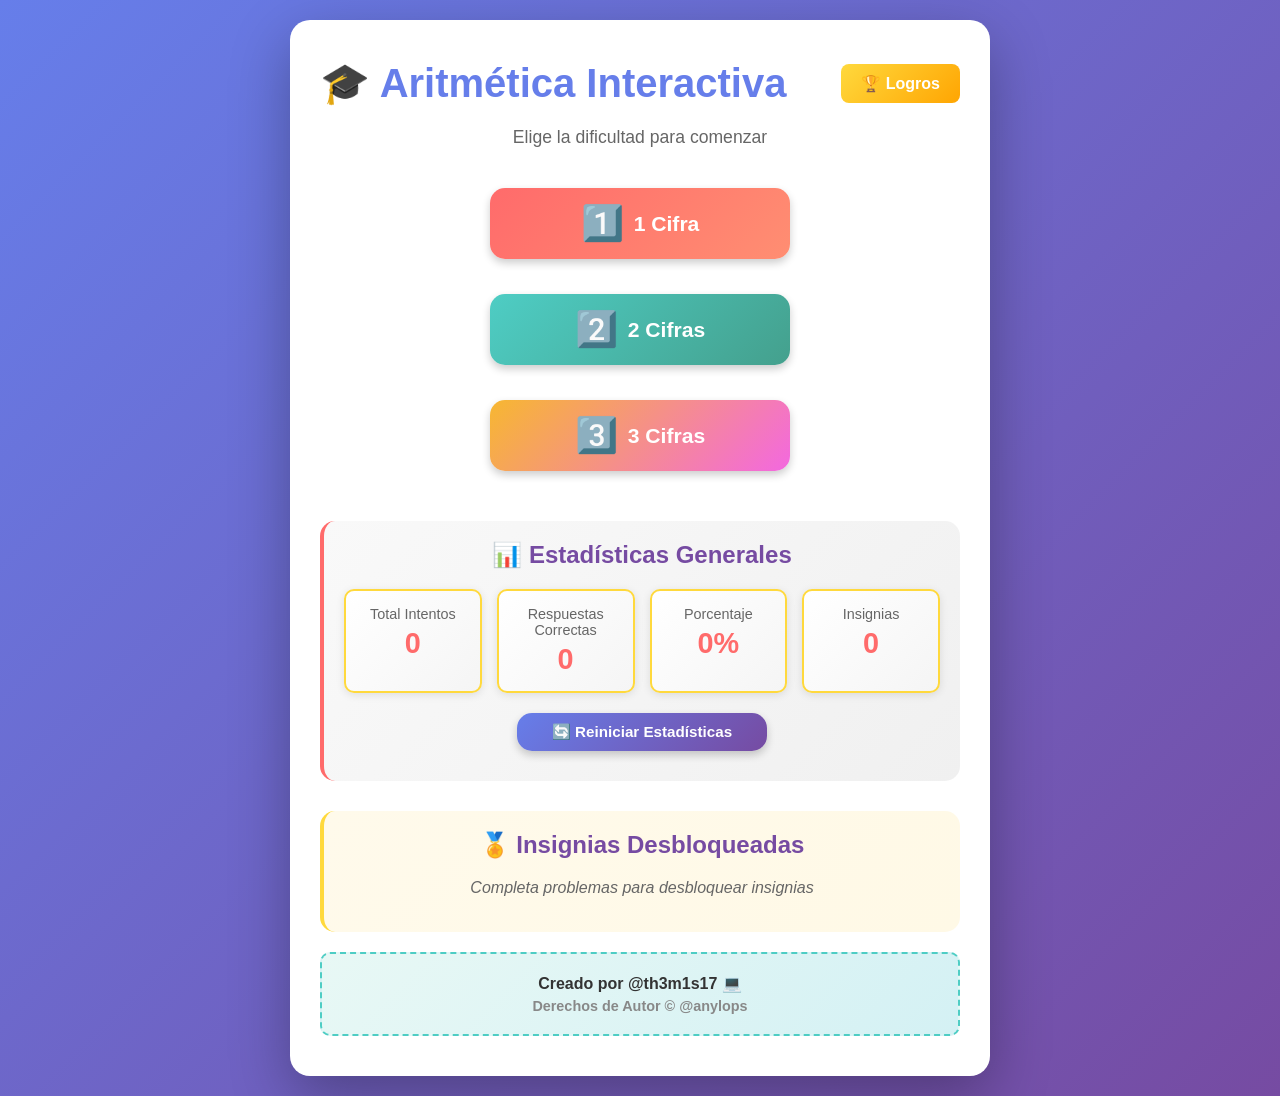
<file: index.html>
<!DOCTYPE html>
<html lang="es">
<head>
    <meta charset="UTF-8">
    <meta name="viewport" content="width=device-width, initial-scale=1.0">
    <title>Aritmética Interactiva - Suma y Resta</title>
    <link rel="stylesheet" href="styles.css">
</head>
<body>
    <div id="app">
        <!-- PANTALLA PRINCIPAL -->
        <div id="mainScreen" class="screen active">
            <div class="container">
                <div class="header">
                    <h1>🎓 Aritmética Interactiva</h1>
                    <button class="btn-achievements" onclick="showAchievements()">🏆 Logros</button>
                </div>
                <p class="subtitle">Elige la dificultad para comenzar</p>
                
                <div class="menu-buttons">
                    <button class="btn btn-primary" onclick="selectDifficulty(1)">
                        <span class="emoji">1️⃣</span>
                        <span class="text">1 Cifra</span>
                    </button>
                    <button class="btn btn-success" onclick="selectDifficulty(2)">
                        <span class="emoji">2️⃣</span>
                        <span class="text">2 Cifras</span>
                    </button>
                    <button class="btn btn-danger" onclick="selectDifficulty(3)">
                        <span class="emoji">3️⃣</span>
                        <span class="text">3 Cifras</span>
                    </button>
                </div>

                <div class="info-section">
                    <h3>📊 Estadísticas Generales</h3>
                    <div class="stats-grid">
                        <div class="stat-box">
                            <span class="stat-label">Total Intentos</span>
                            <span class="stat-value" id="totalAttempts">0</span>
                        </div>
                        <div class="stat-box">
                            <span class="stat-label">Respuestas Correctas</span>
                            <span class="stat-value" id="correctCount">0</span>
                        </div>
                        <div class="stat-box">
                            <span class="stat-label">Porcentaje</span>
                            <span class="stat-value" id="percentage">0%</span>
                        </div>
                        <div class="stat-box">
                            <span class="stat-label">Insignias</span>
                            <span class="stat-value" id="badgeCount">0</span>
                        </div>
                    </div>
                    <button class="btn btn-secondary" onclick="resetStats()">🔄 Reiniciar Estadísticas</button>
                </div>

                <!-- Insignias desbloqueadas en la pantalla principal -->
                <div class="badges-preview" id="badgesPreview">
                    <h3>🏅 Insignias Desbloqueadas</h3>
                    <div class="badges-container" id="badgesPreviewContainer"></div>
                </div>

                <!-- Créditos del autor -->
                <div class="author-section">
                    <p>Creado por <strong>@th3m1s17</strong> 💻</p>
                    <p style="font-size: 0.9em; color: #888;">Derechos de Autor © @anylops</p>
                </div>
            </div>
        </div>

        <!-- PANTALLA DE LOGROS COMPLETA -->
        <div id="achievementsScreen" class="screen">
            <div class="container">
                <button class="btn-back" onclick="backToMain()">← Volver</button>
                <h2>🏆 Panel de Logros</h2>
                
                <div class="achievements-grid" id="achievementsGrid"></div>
            </div>
        </div>

        <!-- PANTALLA DE SELECCIÓN DE OPERACIÓN -->
        <div id="operationScreen" class="screen">
            <div class="container">
                <button class="btn-back" onclick="backToMain()">← Volver</button>
                <h2 id="difficultyTitle"></h2>
                <p class="subtitle">Elige la operación</p>
                
                <div class="operation-buttons">
                    <button class="btn btn-success" onclick="startProblem('suma')">
                        <span class="emoji">➕</span>
                        <span class="text">Suma</span>
                    </button>
                    <button class="btn btn-danger" onclick="startProblem('resta')">
                        <span class="emoji">➖</span>
                        <span class="text">Resta</span>
                    </button>
                    <button class="btn btn-warning" onclick="startProblem('mixta')">
                        <span class="emoji">🎲</span>
                        <span class="text">Modo Mixto</span>
                    </button>
                </div>
            </div>
        </div>

        <!-- PANTALLA DE PROBLEMA -->
        <div id="problemScreen" class="screen">
            <div class="container">
                <button class="btn-back" onclick="backToOperation()">← Volver</button>
                <div class="progress-bar">
                    <div class="progress-fill" id="progressFill"></div>
                </div>
                <div class="problem-card">
                    <h3 id="operationTitle"></h3>
                    
                    <!-- Problema - VISTA VERTICAL -->
                    <div class="operation-display">
                        <div class="vertical-operation">
                            <!-- Primera fila: primer número -->
                            <div class="math-row">
                                <span class="math-number" id="num1"></span>
                            </div>
                            <!-- Segunda fila: operador + segundo número -->
                            <div class="math-row">
                                <span class="math-operator" id="operator"></span>
                                <span class="math-number" id="num2"></span>
                            </div>
                            <!-- Línea divisoria -->
                            <div class="math-line"></div>
                            <!-- Resultado -->
                            <div class="math-row">
                                <span class="math-result" id="answer">?</span>
                            </div>
                        </div>
                    </div>

                    <!-- Explicación paso a paso -->
                    <div class="step-by-step">
                        <button class="btn-toggle" onclick="toggleSteps()">📋 Mostrar Pasos</button>
                        <div id="steps" class="steps-container" style="display: none;"></div>
                    </div>

                    <!-- Área de respuesta -->
                    <div class="answer-area">
                        <label for="userAnswer">Tu respuesta:</label>
                        <div class="input-group">
                            <input 
                                type="number" 
                                id="userAnswer" 
                                placeholder="Ingresa tu respuesta"
                                onkeypress="handleKeyPress(event)"
                            >
                            <button class="btn-clear" onclick="clearAnswer()">✕</button>
                        </div>
                    </div>

                    <!-- Botones de acción -->
                    <div class="action-buttons">
                        <button class="btn btn-submit" onclick="checkAnswer()">✓ Verificar</button>
                        <button class="btn btn-hint" onclick="showHint()">💡 Pista</button>
                    </div>

                    <!-- Pista -->
                    <div id="hintBox" class="hint-box" style="display: none;"></div>
                </div>
            </div>
        </div>

        <!-- MODAL DE LOGRO DESBLOQUEADO -->
        <div id="achievementModal" class="modal" style="display: none;">
            <div class="modal-content">
                <div class="modal-header">
                    <h2>🎉 ¡Logro Desbloqueado!</h2>
                </div>
                <div class="modal-body">
                    <div class="achievement-popup">
                        <div class="achievement-icon" id="achievementIcon"></div>
                        <h3 id="achievementName"></h3>
                        <p id="achievementDescription"></p>
                    </div>
                </div>
                <div class="modal-footer">
                    <button class="btn btn-primary" onclick="closeAchievementModal()">Continuar</button>
                </div>
            </div>
        </div>
    </div>

    <script src="achievements.js"></script>
    <script src="script.js"></script>
</body>
</html>
</file>
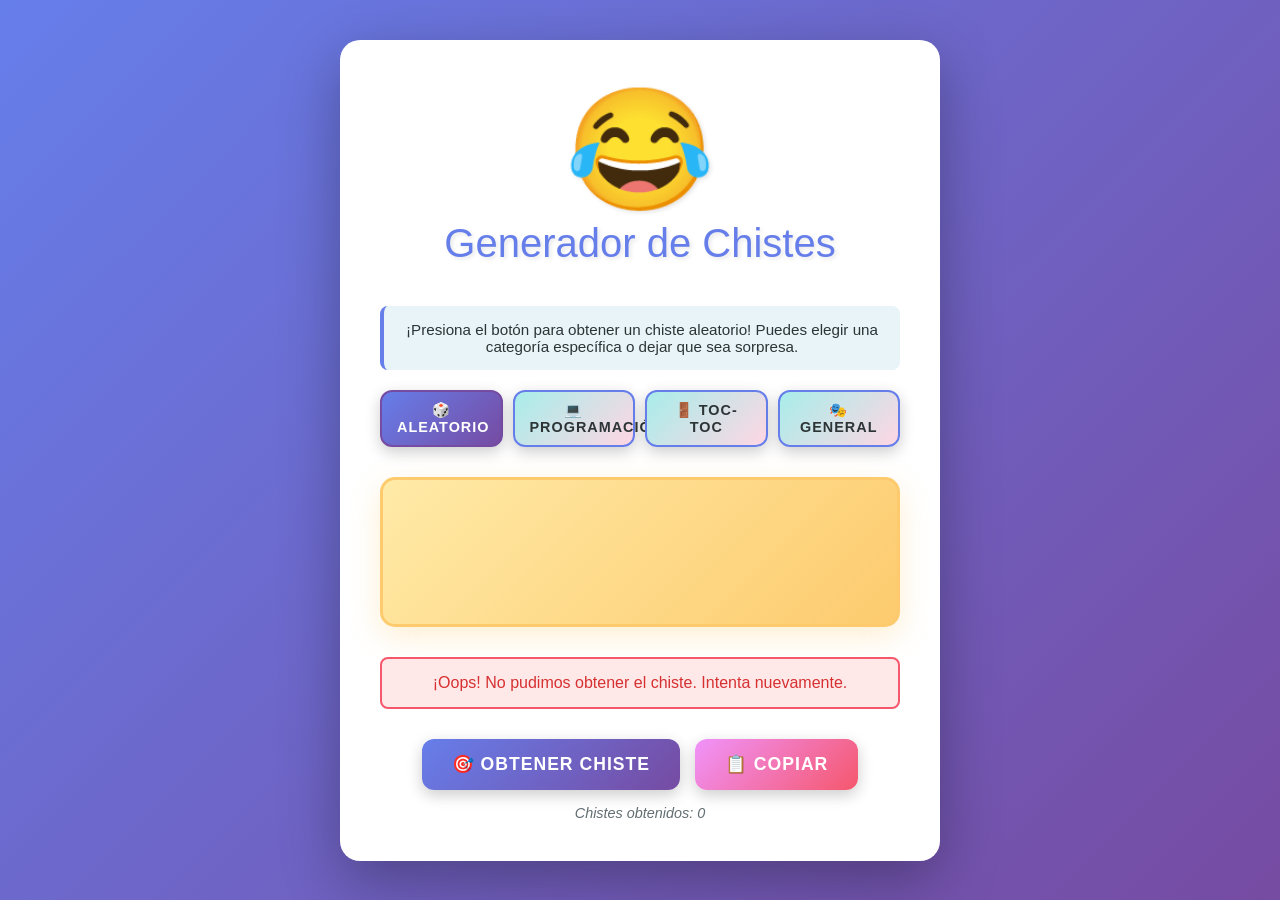
<file: joke-generator.html>
<!DOCTYPE html>
<html lang="es">
<head>
    <meta charset="UTF-8">
    <meta name="viewport" content="width=device-width, initial-scale=1.0">
    <title>Generador de Chistes Aleatorios 😂</title>
    <style>
        * {
            margin: 0;
            padding: 0;
            box-sizing: border-box;
        }

        body {
            font-family: 'Comic Sans MS', 'Arial', sans-serif;
            background: linear-gradient(135deg, #667eea 0%, #764ba2 100%);
            min-height: 100vh;
            display: flex;
            justify-content: center;
            align-items: center;
            padding: 20px;
        }

        .container {
            background: white;
            border-radius: 20px;
            box-shadow: 0 20px 60px rgba(0, 0, 0, 0.3);
            padding: 40px;
            max-width: 600px;
            width: 100%;
            text-align: center;
        }

        .header {
            margin-bottom: 40px;
        }

        .title {
            font-size: 2.5em;
            color: #667eea;
            margin-bottom: 10px;
            text-shadow: 2px 2px 4px rgba(0, 0, 0, 0.1);
        }

        .emoji {
            font-size: 3em;
            animation: bounce 0.6s ease-in-out infinite;
        }

        @keyframes bounce {
            0%, 100% { transform: translateY(0); }
            50% { transform: translateY(-20px); }
        }

        .joke-container {
            background: linear-gradient(135deg, #ffeaa7 0%, #fdcb6e 100%);
            border-radius: 15px;
            padding: 30px;
            margin: 30px 0;
            min-height: 150px;
            display: flex;
            align-items: center;
            justify-content: center;
            box-shadow: 0 10px 30px rgba(253, 203, 110, 0.3);
            border: 3px solid #fdcb6e;
        }

        .joke-text {
            font-size: 1.3em;
            color: #2d3436;
            font-weight: bold;
            line-height: 1.6;
            margin: 0;
        }

        .loading {
            display: none;
            font-size: 1.2em;
            color: #667eea;
        }

        .spinner {
            display: inline-block;
            animation: spin 1s linear infinite;
        }

        @keyframes spin {
            0% { transform: rotate(0deg); }
            100% { transform: rotate(360deg); }
        }

        .button-container {
            display: flex;
            gap: 15px;
            flex-wrap: wrap;
            justify-content: center;
            margin-top: 30px;
        }

        button {
            padding: 15px 30px;
            font-size: 1.1em;
            border: none;
            border-radius: 12px;
            cursor: pointer;
            font-weight: bold;
            transition: all 0.3s ease;
            font-family: 'Comic Sans MS', 'Arial', sans-serif;
            text-transform: uppercase;
            letter-spacing: 1px;
            box-shadow: 0 5px 15px rgba(0, 0, 0, 0.2);
        }

        .btn-primary {
            background: linear-gradient(135deg, #667eea 0%, #764ba2 100%);
            color: white;
        }

        .btn-primary:hover {
            transform: translateY(-3px);
            box-shadow: 0 8px 20px rgba(102, 126, 234, 0.4);
        }

        .btn-primary:active {
            transform: translateY(-1px);
        }

        .btn-secondary {
            background: linear-gradient(135deg, #f093fb 0%, #f5576c 100%);
            color: white;
        }

        .btn-secondary:hover {
            transform: translateY(-3px);
            box-shadow: 0 8px 20px rgba(245, 87, 108, 0.4);
        }

        .btn-secondary:active {
            transform: translateY(-1px);
        }

        .category-buttons {
            display: grid;
            grid-template-columns: repeat(auto-fit, minmax(120px, 1fr));
            gap: 10px;
            margin: 20px 0;
        }

        .btn-category {
            padding: 10px 15px;
            font-size: 0.9em;
            background: linear-gradient(135deg, #a8edea 0%, #fed6e3 100%);
            color: #2d3436;
            border: 2px solid #667eea;
        }

        .btn-category:hover {
            background: linear-gradient(135deg, #667eea 0%, #764ba2 100%);
            color: white;
            transform: scale(1.05);
        }

        .btn-category.active {
            background: linear-gradient(135deg, #667eea 0%, #764ba2 100%);
            color: white;
            border-color: #764ba2;
        }

        .info-box {
            background: #e8f4f8;
            border-left: 4px solid #667eea;
            padding: 15px;
            margin: 20px 0;
            border-radius: 8px;
            color: #2d3436;
            font-size: 0.95em;
        }

        .joke-counter {
            font-size: 0.9em;
            color: #636e72;
            margin-top: 15px;
            font-style: italic;
        }

        @media (max-width: 500px) {
            .container {
                padding: 20px;
            }

            .title {
                font-size: 1.8em;
            }

            .emoji {
                font-size: 2em;
            }

            .joke-text {
                font-size: 1.1em;
            }

            button {
                padding: 12px 20px;
                font-size: 0.95em;
            }

            .category-buttons {
                grid-template-columns: repeat(2, 1fr);
            }
        }

        .error-message {
            background: #ffe8e8;
            border: 2px solid #f5576c;
            color: #d63031;
            padding: 15px;
            border-radius: 8px;
            margin: 20px 0;
            display: none;
        }

        .success-message {
            background: #e8f5e9;
            border: 2px solid #27ae60;
            color: #27ae60;
            padding: 15px;
            border-radius: 8px;
            margin: 20px 0;
            display: none;
        }
    </style>
</head>
<body>
    <div class="container">
        <div class="header">
            <div class="title">
                <span class="emoji">😂</span>
                <br>Generador de Chistes
            </div>
        </div>

        <div class="info-box">
            ¡Presiona el botón para obtener un chiste aleatorio! Puedes elegir una categoría específica o dejar que sea sorpresa.
        </div>

        <div class="category-buttons">
            <button class="btn-category active" data-category="random">🎲 Aleatorio</button>
            <button class="btn-category" data-category="programming">💻 Programación</button>
            <button class="btn-category" data-category="knock-knock">🚪 Toc-Toc</button>
            <button class="btn-category" data-category="general">🎭 General</button>
        </div>

        <div class="joke-container">
            <div class="loading" id="loading">
                <span class="spinner">⏳</span>
                <p>Buscando un chiste divertido...</p>
            </div>
            <p class="joke-text" id="jokeText">¡Presiona "Obtener Chiste" para empezar!</p>
        </div>

        <div class="error-message" id="errorMessage"></div>
        <div class="success-message" id="successMessage"></div>

        <div class="button-container">
            <button class="btn-primary" id="getJokeBtn">🎯 Obtener Chiste</button>
            <button class="btn-secondary" id="copyBtn">📋 Copiar</button>
        </div>

        <div class="joke-counter">
            Chistes obtenidos: <span id="counter">0</span>
        </div>
    </div>

    <script>
        let currentJoke = '';
        let jokeCount = 0;
        let selectedCategory = 'random';

        const jokeText = document.getElementById('jokeText');
        const loading = document.getElementById('loading');
        const getJokeBtn = document.getElementById('getJokeBtn');
        const copyBtn = document.getElementById('copyBtn');
        const errorMessage = document.getElementById('errorMessage');
        const successMessage = document.getElementById('successMessage');
        const counter = document.getElementById('counter');
        const categoryBtns = document.querySelectorAll('.btn-category');

        // Categorías de chistes disponibles
        const jokeSources = {
            random: 'https://official-joke-api.appspot.com/random_joke',
            programming: 'https://official-joke-api.appspot.com/jokes/programming/random',
            'knock-knock': 'https://official-joke-api.appspot.com/jokes/knock-knock/random',
            general: 'https://official-joke-api.appspot.com/jokes/general/random'
        };

        // Cambiar categoría
        categoryBtns.forEach(btn => {
            btn.addEventListener('click', () => {
                categoryBtns.forEach(b => b.classList.remove('active'));
                btn.classList.add('active');
                selectedCategory = btn.dataset.category;
            });
        });

        // Obtener chiste
        getJokeBtn.addEventListener('click', fetchJoke);

        // Copiar chiste
        copyBtn.addEventListener('click', () => {
            if (currentJoke) {
                navigator.clipboard.writeText(currentJoke).then(() => {
                    showSuccess('¡Chiste copiado al portapapeles! 📋');
                });
            }
        });

        async function fetchJoke() {
            try {
                // Mostrar loading
                loading.style.display = 'block';
                jokeText.style.display = 'none';
                errorMessage.style.display = 'none';
                getJokeBtn.disabled = true;

                const apiUrl = jokeSources[selectedCategory] || jokeSources.random;

                const response = await fetch(apiUrl);

                if (!response.ok) {
                    throw new Error('Error al obtener el chiste');
                }

                const data = await response.json();

                // Construir el chiste
                if (data.setup && data.punchline) {
                    currentJoke = `${data.setup}\n\n${data.punchline}`;
                } else if (data.joke) {
                    currentJoke = data.joke;
                } else {
                    currentJoke = 'Chiste no disponible';
                }

                // Mostrar el chiste
                jokeText.textContent = currentJoke;
                loading.style.display = 'none';
                jokeText.style.display = 'block';

                // Incrementar contador
                jokeCount++;
                counter.textContent = jokeCount;

                // Reproducir sonido de éxito (opcional)
                playSuccessSound();

                // Animación
                jokeText.style.animation = 'none';
                setTimeout(() => {
                    jokeText.style.animation = 'bounce 0.6s ease-in-out';
                }, 10);

            } catch (error) {
                console.error('Error:', error);
                showError('¡Oops! No pudimos obtener el chiste. Intenta nuevamente.');
                loading.style.display = 'none';
            } finally {
                getJokeBtn.disabled = false;
            }
        }

        function showError(message) {
            errorMessage.textContent = message;
            errorMessage.style.display = 'block';
            setTimeout(() => {
                errorMessage.style.display = 'none';
            }, 3000);
        }

        function showSuccess(message) {
            successMessage.textContent = message;
            successMessage.style.display = 'block';
            setTimeout(() => {
                successMessage.style.display = 'none';
            }, 2000);
        }

        // Reproducir sonido de éxito
        function playSuccessSound() {
            // Crear un sonido simple usando Web Audio API
            const audioContext = new (window.AudioContext || window.webkitAudioContext)();
            const oscillator = audioContext.createOscillator();
            const gainNode = audioContext.createGain();

            oscillator.connect(gainNode);
            gainNode.connect(audioContext.destination);

            oscillator.frequency.value = 800;
            oscillator.type = 'sine';

            gainNode.gain.setValueAtTime(0.3, audioContext.currentTime);
            gainNode.gain.exponentialRampToValueAtTime(0.01, audioContext.currentTime + 0.1);

            oscillator.start(audioContext.currentTime);
            oscillator.stop(audioContext.currentTime + 0.1);
        }

        // Cargar un chiste al iniciar
        window.addEventListener('load', () => {
            setTimeout(() => {
                fetchJoke();
            }, 500);
        });
    </script>
</body>
</html>
</file>
<file: styles.css>
* {
    margin: 0;
    padding: 0;
    box-sizing: border-box;
}

body {
    font-family: 'Comic Sans MS', 'Segoe UI', Tahoma, Geneva, Verdana, sans-serif;
    background: linear-gradient(135deg, #667eea 0%, #764ba2 100%);
    min-height: 100vh;
    display: flex;
    justify-content: center;
    align-items: center;
    padding: 20px;
}

#app {
    width: 100%;
    max-width: 700px;
}

.screen {
    display: none;
    animation: fadeIn 0.3s ease-in;
}

.screen.active {
    display: block;
}

@keyframes fadeIn {
    from {
        opacity: 0;
        transform: translateY(10px);
    }
    to {
        opacity: 1;
        transform: translateY(0);
    }
}

@keyframes slideInLeft {
    from {
        opacity: 0;
        transform: translateX(-20px);
    }
    to {
        opacity: 1;
        transform: translateX(0);
    }
}

@keyframes pulse {
    0%, 100% {
        transform: scale(1);
    }
    50% {
        transform: scale(1.05);
    }
}

@keyframes slideDown {
    from {
        opacity: 0;
        transform: translateY(-20px);
    }
    to {
        opacity: 1;
        transform: translateY(0);
    }
}

.container {
    background: white;
    border-radius: 20px;
    padding: 40px 30px;
    box-shadow: 0 20px 60px rgba(0, 0, 0, 0.3);
    text-align: center;
}

.header {
    display: flex;
    justify-content: space-between;
    align-items: center;
    margin-bottom: 20px;
}

h1 {
    color: #667eea;
    font-size: 2.5em;
    margin: 0;
}

h2 {
    color: #667eea;
    font-size: 2em;
    margin-bottom: 10px;
}

h3 {
    color: #764ba2;
    font-size: 1.5em;
    margin-bottom: 20px;
}

h4 {
    color: #667eea;
    font-size: 1.1em;
    margin: 20px 0 15px 0;
    text-align: left;
}

.subtitle {
    color: #666;
    font-size: 1.1em;
    margin-bottom: 30px;
}

/* Botones Coloridos para Niños */
.btn {
    padding: 15px 30px;
    font-size: 1.1em;
    border: none;
    border-radius: 15px;
    cursor: pointer;
    transition: all 0.3s ease;
    font-weight: bold;
    display: flex;
    align-items: center;
    justify-content: center;
    gap: 10px;
    margin: 10px auto;
    width: 100%;
    max-width: 300px;
    box-shadow: 0 4px 8px rgba(0, 0, 0, 0.2);
    transform: translateY(0);
}

.btn:hover {
    transform: translateY(-5px);
    box-shadow: 0 8px 16px rgba(0, 0, 0, 0.3);
}

.btn:active {
    transform: translateY(-2px);
}

.btn-primary {
    background: linear-gradient(135deg, #FF6B6B 0%, #FF8E72 100%);
    color: white;
    font-size: 1.2em;
}

.btn-success {
    background: linear-gradient(135deg, #4ECDC4 0%, #44A08D 100%);
    color: white;
    font-size: 1.2em;
}

.btn-danger {
    background: linear-gradient(135deg, #F7B731 0%, #F368E0 100%);
    color: white;
    font-size: 1.2em;
}

.btn-warning {
    background: linear-gradient(135deg, #A8EDEA 0%, #FED6E3 100%);
    color: #333;
    font-size: 1.2em;
    font-weight: bold;
}

.btn-secondary {
    background: linear-gradient(135deg, #667eea 0%, #764ba2 100%);
    color: white;
    padding: 10px 20px;
    font-size: 0.95em;
    max-width: 250px;
}

.btn-submit {
    background: linear-gradient(135deg, #FF1493 0%, #FF69B4 100%);
    color: white;
    padding: 12px 25px;
    font-size: 1.1em;
}

.btn-hint {
    background: linear-gradient(135deg, #FFD93D 0%, #FFA502 100%);
    color: #333;
    padding: 12px 25px;
    font-size: 1.1em;
    font-weight: bold;
}

.btn-back {
    background: linear-gradient(135deg, #A29BFE 0%, #74B9FF 100%);
    color: white;
    padding: 10px 20px;
    border-radius: 8px;
    border: none;
    cursor: pointer;
    font-size: 1em;
    margin-bottom: 20px;
    transition: all 0.3s ease;
    font-weight: bold;
}

.btn-back:hover {
    background: linear-gradient(135deg, #74B9FF 0%, #A29BFE 100%);
    transform: translateX(-5px);
}

.btn-achievements {
    background: linear-gradient(135deg, #FFD93D 0%, #FFA502 100%);
    color: white;
    padding: 10px 20px;
    border-radius: 8px;
    border: none;
    cursor: pointer;
    font-size: 1em;
    font-weight: bold;
    transition: all 0.3s ease;
}

.btn-achievements:hover {
    transform: scale(1.05);
    box-shadow: 0 5px 15px rgba(0, 0, 0, 0.2);
}

.btn-toggle {
    background: linear-gradient(135deg, #74B9FF 0%, #A29BFE 100%);
    color: white;
    border: none;
    padding: 10px 15px;
    border-radius: 8px;
    cursor: pointer;
    font-weight: bold;
    width: 100%;
    transition: all 0.3s ease;
}

.btn-toggle:hover {
    background: linear-gradient(135deg, #A29BFE 0%, #74B9FF 100%);
}

.btn-clear {
    background: linear-gradient(135deg, #FF6B6B 0%, #EE5A6F 100%);
    color: white;
    border: none;
    padding: 8px 15px;
    border-radius: 5px;
    cursor: pointer;
    font-weight: bold;
    transition: all 0.3s ease;
}

.btn-clear:hover {
    background: linear-gradient(135deg, #EE5A6F 0%, #FF6B6B 100%);
}

/* Menús */
.menu-buttons,
.operation-buttons {
    display: flex;
    flex-direction: column;
    gap: 15px;
}

.emoji {
    font-size: 1.8em;
}

.text {
    font-size: 1.1em;
}

/* Estadísticas */
.info-section {
    margin-top: 40px;
    padding: 20px;
    background: linear-gradient(135deg, #f9f9f9 0%, #f0f0f0 100%);
    border-radius: 15px;
    border-left: 4px solid #FF6B6B;
}

.stats-grid {
    display: grid;
    grid-template-columns: repeat(auto-fit, minmax(120px, 1fr));
    gap: 15px;
    margin: 20px 0;
}

.stat-box {
    background: linear-gradient(135deg, #fff 0%, #f5f5f5 100%);
    padding: 15px;
    border-radius: 10px;
    box-shadow: 0 2px 8px rgba(0, 0, 0, 0.1);
    border: 2px solid #FFD93D;
}

.stat-label {
    display: block;
    color: #666;
    font-size: 0.9em;
    margin-bottom: 5px;
}

.stat-value {
    display: block;
    color: #FF6B6B;
    font-size: 1.8em;
    font-weight: bold;
}

/* Vista previa de insignias */
.badges-preview {
    margin-top: 30px;
    padding: 20px;
    background: linear-gradient(135deg, #fffaeb 0%, #fff9e6 100%);
    border-radius: 15px;
    border-left: 4px solid #FFD93D;
}

.badges-container {
    display: grid;
    grid-template-columns: repeat(auto-fit, minmax(120px, 1fr));
    gap: 15px;
    margin: 15px 0;
}

.badge-item {
    background: linear-gradient(135deg, #fff 0%, #f5f5f5 100%);
    padding: 15px;
    border-radius: 10px;
    box-shadow: 0 2px 8px rgba(0, 0, 0, 0.1);
    cursor: pointer;
    transition: all 0.3s ease;
    text-align: center;
    border: 2px solid #FFD93D;
}

.badge-item:hover {
    transform: translateY(-5px);
    box-shadow: 0 5px 15px rgba(0, 0, 0, 0.2);
}

.badge-icon {
    display: block;
    font-size: 2.5em;
    margin-bottom: 5px;
}

.badge-name {
    display: block;
    color: #333;
    font-size: 0.85em;
    font-weight: bold;
}

.no-badges {
    color: #666;
    font-style: italic;
}

/* Créditos del autor */
.author-section {
    margin-top: 20px;
    padding: 15px;
    background: linear-gradient(135deg, #E8F8F5 0%, #D4F1F4 100%);
    border-radius: 10px;
    border: 2px dashed #4ECDC4;
}

.author-section p {
    color: #333;
    margin: 5px 0;
    font-weight: bold;
}

/* Grid de logros */
.achievements-grid {
    display: grid;
    grid-template-columns: repeat(auto-fit, minmax(180px, 1fr));
    gap: 20px;
    margin: 20px 0;
}

.achievement-card {
    padding: 20px;
    border-radius: 15px;
    text-align: center;
    transition: all 0.3s ease;
    border: 2px solid #ddd;
    cursor: pointer;
}

.achievement-card.unlocked {
    background: linear-gradient(135deg, #ffffff 0%, #f0f4ff 100%);
    border-color: #667eea;
    box-shadow: 0 5px 15px rgba(102, 126, 234, 0.2);
}

.achievement-card.unlocked:hover {
    transform: translateY(-5px);
    box-shadow: 0 10px 25px rgba(102, 126, 234, 0.3);
}

.achievement-card.locked {
    background: #f5f5f5;
    border-color: #ccc;
    opacity: 0.6;
}

.achievement-card h4 {
    margin: 10px 0;
    text-align: center;
}

.achievement-card p {
    color: #666;
    font-size: 0.9em;
    margin-bottom: 10px;
}

.achievement-icon-large {
    font-size: 3em;
    margin-bottom: 10px;
}

.unlocked-badge {
    display: inline-block;
    background: #28a745;
    color: white;
    padding: 5px 10px;
    border-radius: 5px;
    font-size: 0.85em;
    font-weight: bold;
}

.locked-badge {
    display: inline-block;
    background: #ccc;
    color: #666;
    padding: 5px 10px;
    border-radius: 5px;
    font-size: 0.85em;
    font-weight: bold;
}

/* Rareza de logros */
.rarity-common {
    background: linear-gradient(135deg, #ffffff 0%, #f0f0f0 100%);
}

.rarity-uncommon {
    background: linear-gradient(135deg, #e8f5e9 0%, #f1f8e9 100%);
}

.rarity-rare {
    background: linear-gradient(135deg, #e3f2fd 0%, #f3e5f5 100%);
}

/* Modal de logro */
.modal {
    display: none;
    position: fixed;
    top: 0;
    left: 0;
    width: 100%;
    height: 100%;
    background: rgba(0, 0, 0, 0.7);
    justify-content: center;
    align-items: center;
    z-index: 1000;
    animation: fadeIn 0.3s ease;
}

.modal-content {
    background: white;
    border-radius: 20px;
    padding: 30px;
    max-width: 500px;
    width: 90%;
    box-shadow: 0 20px 60px rgba(0, 0, 0, 0.3);
    animation: slideDown 0.3s ease;
}

.modal-header {
    margin-bottom: 20px;
}

.modal-header h2 {
    color: #667eea;
    margin: 0;
}

.modal-body {
    margin-bottom: 20px;
}

.achievement-popup {
    text-align: center;
}

.achievement-popup .achievement-icon {
    font-size: 5em;
    display: block;
    margin-bottom: 20px;
    animation: pulse 0.5s ease;
}

.achievement-popup h3 {
    color: #667eea;
    margin-bottom: 10px;
}

.achievement-popup p {
    color: #666;
    font-size: 1.1em;
}

.modal-footer {
    text-align: center;
}

/* Barra de progreso */
.progress-bar {
    width: 100%;
    height: 8px;
    background: #e0e0e0;
    border-radius: 10px;
    overflow: hidden;
    margin-bottom: 20px;
}

.progress-fill {
    height: 100%;
    background: linear-gradient(90deg, #FF6B6B 0%, #FFD93D 100%);
    width: 0%;
    transition: width 0.3s ease;
}

/* Tarjeta de problema - VISTA VERTICAL MEJORADA */
.problem-card {
    text-align: center;
}

.operation-display {
    background: linear-gradient(135deg, #F7F7F7 0%, #E8E8E8 100%);
    padding: 30px;
    border-radius: 15px;
    margin: 20px 0;
    font-size: 2em;
    font-weight: bold;
    color: #333;
    display: flex;
    flex-direction: column;
    align-items: center;
    gap: 10px;
    box-shadow: 0 5px 15px rgba(0, 0, 0, 0.1);
}

/* Vista vertical para operaciones matemáticas */
.vertical-operation {
    display: inline-block;
    text-align: center;
    padding: 20px;
    background: linear-gradient(135deg, #fff9e6 0%, #ffefcc 100%);
    border-radius: 10px;
    box-shadow: 0 4px 12px rgba(0, 0, 0, 0.15);
}

.math-row {
    display: flex;
    justify-content: center;
    align-items: center;
    margin: 8px 0;
    font-size: 1.8em;
}

.math-number {
    background: white;
    padding: 12px 25px;
    border-radius: 8px;
    min-width: 70px;
    box-shadow: 0 2px 8px rgba(0, 0, 0, 0.1);
    font-weight: bold;
    color: #333;
}

.math-operator {
    font-size: 1.5em;
    color: #FF6B6B;
    margin: 0 15px;
    font-weight: bold;
}

.math-line {
    width: 120px;
    height: 3px;
    background: #FF6B6B;
    margin: 10px auto;
}

.math-result {
    background: linear-gradient(135deg, #FFD93D 0%, #FFA502 100%);
    color: white;
    padding: 12px 25px;
    border-radius: 8px;
    min-width: 70px;
    font-weight: bold;
    display: inline-block;
    margin-top: 8px;
}

.number {
    background: white;
    padding: 10px 20px;
    border-radius: 8px;
    min-width: 60px;
    box-shadow: 0 2px 8px rgba(0, 0, 0, 0.1);
}

.operator {
    font-size: 1.5em;
    color: #FF6B6B;
}

.equals {
    font-size: 1.5em;
    color: #FFD93D;
    margin: 0 5px;
}

/* Paso a paso */
.step-by-step {
    background: #f9f9f9;
    padding: 20px;
    border-radius: 10px;
    margin: 20px 0;
    text-align: left;
    border-left: 4px solid #FF6B6B;
}

.steps-container {
    background: white;
    padding: 15px;
    border-radius: 8px;
    line-height: 1.8;
    margin-top: 10px;
    animation: slideInLeft 0.3s ease;
}

.step {
    margin: 10px 0;
    padding: 10px;
    background: linear-gradient(135deg, #fff9e6 0%, #ffefcc 100%);
    border-radius: 5px;
    color: #333;
    text-align: left;
    border-left: 3px solid #FFD93D;
}

.step strong {
    color: #FF6B6B;
}

/* Área de respuesta */
.answer-area {
    margin: 25px 0;
}

.answer-area label {
    display: block;
    margin-bottom: 10px;
    font-weight: bold;
    color: #333;
    font-size: 1.1em;
}

.input-group {
    display: flex;
    gap: 10px;
    justify-content: center;
    align-items: center;
}

.answer-area input {
    width: 100%;
    max-width: 200px;
    padding: 12px;
    font-size: 1.2em;
    border: 3px solid #FFD93D;
    border-radius: 8px;
    text-align: center;
    transition: border-color 0.3s ease;
}

.answer-area input:focus {
    outline: none;
    border-color: #FF6B6B;
    box-shadow: 0 0 10px rgba(255, 107, 107, 0.3);
}

/* Botones de acción */
.action-buttons {
    display: flex;
    gap: 10px;
    justify-content: center;
    margin-top: 25px;
    flex-wrap: wrap;
}

.action-buttons .btn {
    flex: 1;
    min-width: 150px;
    margin: 0;
}

/* Mensajes de resultado */
.result-message {
    padding: 15px;
    margin: 20px 0;
    border-radius: 10px;
    font-weight: bold;
    font-size: 1.2em;
    animation: slideDown 0.3s ease;
}

.result-message.correct {
    background: linear-gradient(135deg, #d4edda 0%, #c3e6cb 100%);
    color: #155724;
    border: 2px solid #28a745;
    animation: pulse 0.5s ease;
}

.result-message.incorrect {
    background: linear-gradient(135deg, #f8d7da 0%, #f5c6cb 100%);
    color: #721c24;
    border: 2px solid #f5c6cb;
}

/* Caja de pista */
.hint-box {
    background: linear-gradient(135deg, #fff3cd 0%, #ffecb5 100%);
    border: 2px solid #FFD93D;
    padding: 15px;
    border-radius: 10px;
    margin: 15px 0;
    color: #856404;
    font-weight: 500;
    animation: slideDown 0.3s ease;
}

/* Responsive */
@media (max-width: 480px) {
    h1 {
        font-size: 2em;
    }

    h2 {
        font-size: 1.5em;
    }

    .container {
        padding: 25px 15px;
    }

    .operation-display {
        font-size: 1.5em;
    }

    .btn {
        padding: 12px 20px;
        font-size: 1em;
    }

    .stats-grid {
        grid-template-columns: 1fr 1fr;
    }

    .achievements-grid {
        grid-template-columns: 1fr;
    }

    .header {
        flex-direction: column;
        gap: 10px;
    }

    .header h1 {
        width: 100%;
    }

    .btn-achievements {
        width: 100%;
    }

    .vertical-operation {
        padding: 15px;
    }

    .math-number {
        padding: 10px 15px;
        min-width: 60px;
        font-size: 1.5em;
    }

    .math-operator {
        margin: 0 10px;
    }
}
</file>
